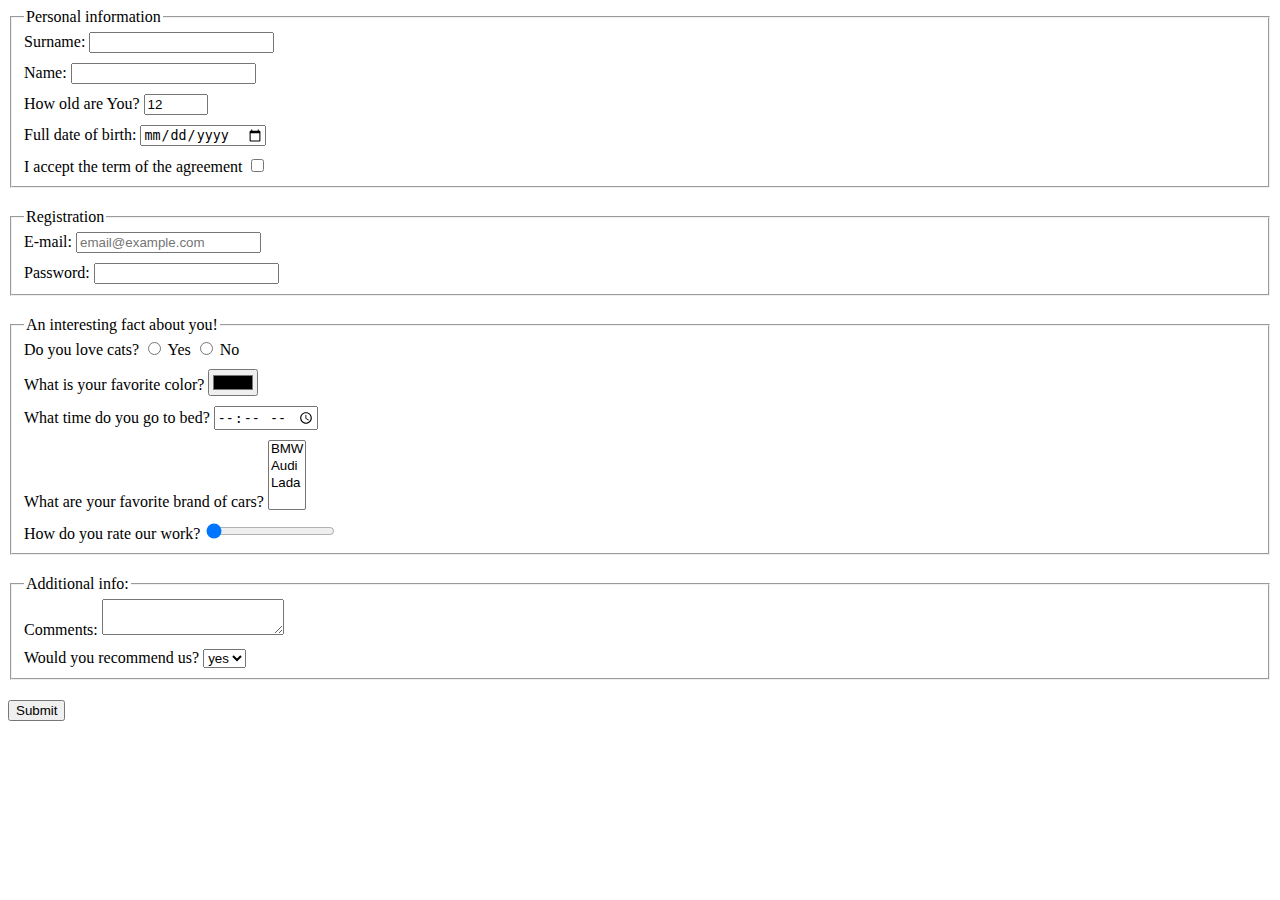
<file: index.html>
<!doctype html><html lang="en"><head><meta charset="UTF-8"><meta name="viewport" content="width=device-width, user-scalable=no, initial-scale=1.0, maximum-scale=1.0, minimum-scale=1.0"><meta http-equiv="X-UA-Compatible" content="ie=edge"><title>HTML Form</title><link rel="stylesheet" href="style.8ec57d3e.css"></head><body> <script type="text/javascript" src="main.e97352c4.js"></script> <form action="https://mate-academy-form-lesson.herokuapp.com/create-application" method="post" class="main-form"> <fieldset class="block-forms personal-block"> <legend class="title"> Personal information </legend> <div class="personal-info"> <label for="surname"> Surname: <input type="text" name="surname" id="surname" required autocomplete="off"> </label> </div> <div class="personal-info"> <label for="name"> Name: <input type="text" name="name" id="name" required autocomplete="off"> </label> </div> <div class="personal-info"> <label for="number"> How old are You? <input type="number" name="number" id="number" required min="1" max="100" value="12"> </label> </div> <div class="personal-info"> <label for="date"> Full date of birth: <input type="date" name="date" id="date" required> </label> </div> <div class="personal-info"> <label for="checkbox"> I accept the term of the agreement <input type="checkbox" name="checkbox" id="checkbox" required> </label> </div> </fieldset> <fieldset class="block-forms registration-block"> <legend class="title"> Registration </legend> <div class="registration"> <label for="email"> E-mail: <input type="email" name="email" id="email" placeholder="email@example.com" required autocomplete="off"> </label> </div> <div class="registration"> <label for="password"> Password: <input type="password" name="password" id="password" minlength="8" maxlength="33" required autocomplete="off"> </label> </div> </fieldset> <fieldset class="block-forms interesting-fact"> <legend class="title"> An interesting fact about you! </legend> <div class="interesting"> <label for="catsLove"> Do you love cats? <input type="radio" name="cats" id="yes"> <label for="yes">Yes</label> <input type="radio" name="cats" id="no"> <label for="no">No</label> </label> </div> <div class="interesting"> <label for="color"> What is your favorite color? <input type="color" name="color" id="color" required> </label> </div> <div class="interesting"> <label for="goToBed"> What time do you go to bed? <input type="time" name="goToBed" id="goToBed" required> </label> </div> <div class="interesting"> <label for="cars"> What are your favorite brand of cars? </label> <select name="cars" id="cars" multiple required> <option value="BMW">BMW</option> <option value="Audi">Audi</option> <option value="Lada">Lada</option> </select> </div> <div class="interesting"> <label for="rateWork"> How do you rate our work? <input type="range" name="rateWork" id="rateWork" min="0" max="10" value="0"> </label> </div> </fieldset> <fieldset class="block-forms add-info"> <legend class="title"> Additional info: </legend> <div class="add"> <label for="comments"> Comments: <textarea name="comments" id="comments" cols="20" rows="2">
            </textarea> </label> </div> <div class="add"> <label for="recommend"> Would you recommend us? <select name="recommend" id="recommend"> <option value="yes">yes</option> <option value="no">no</option> </select> </label> </div> </fieldset> <button type="submit">Submit</button> </form> </body></html>
</file>
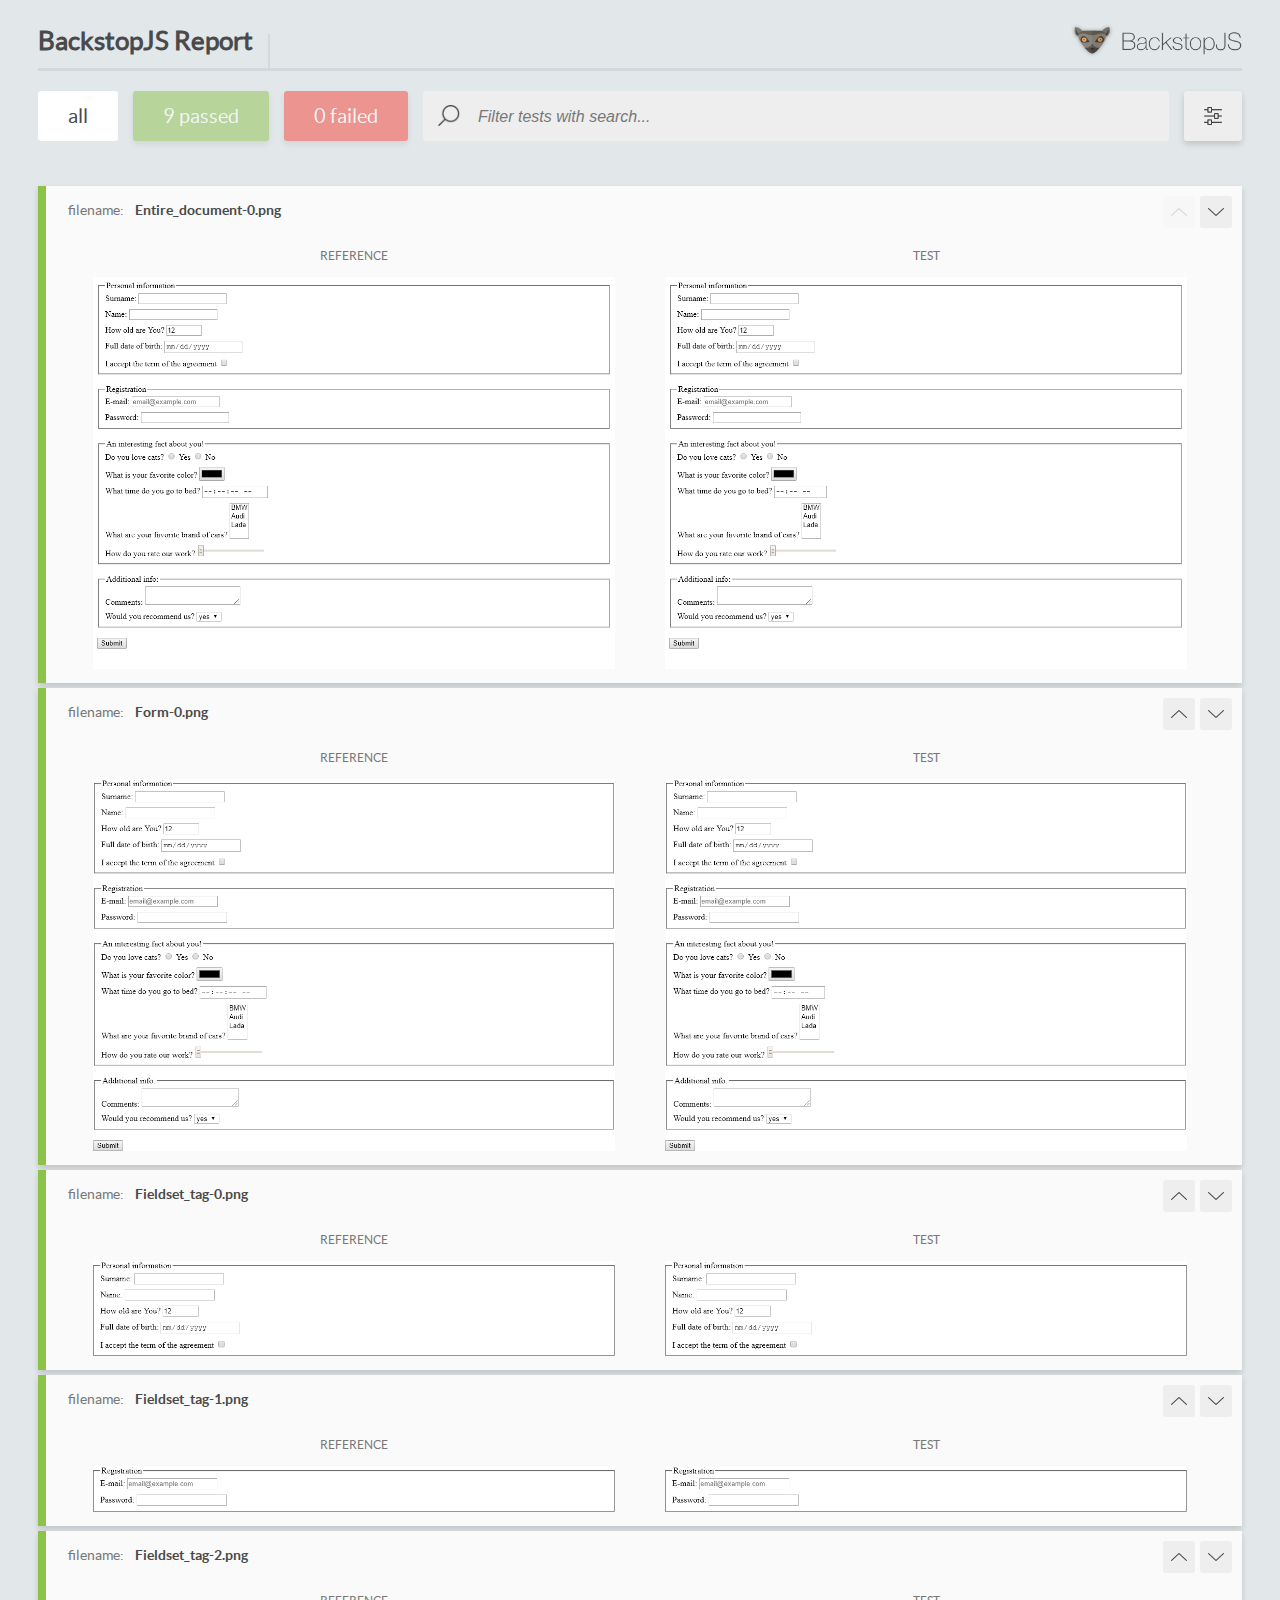
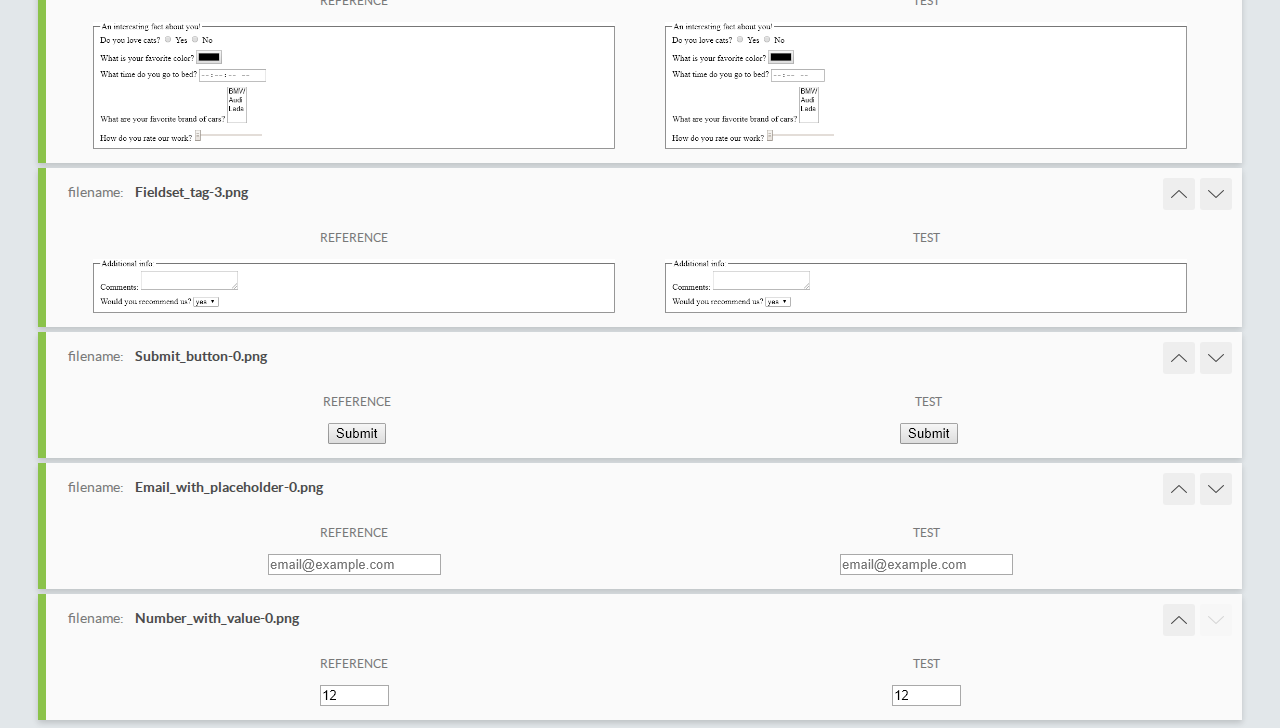
<file: report/html_report/index.html>
<!DOCTYPE html>
<html>
  <head>
    <meta charset="utf-8">
    <title>BackstopJS Report</title>

    <style>
      @font-face {
          font-family: 'latoregular';
          src: url('./assets/fonts/lato-regular-webfont.woff2') format('woff2'),
              url('./assets/fonts/lato-regular-webfont.woff') format('woff');
          font-weight: 400;
          font-style: normal;
      }
      @font-face {
          font-family: 'latobold';
          src: url('./assets/fonts/lato-bold-webfont.woff2') format('woff2'),
              url('./assets/fonts/lato-bold-webfont.woff') format('woff');
          font-weight: 700;
          font-style: normal;
      }

      .ReactModal__Body--open {
          overflow: hidden;
      }
      .ReactModal__Body--open .header {
        display: none;
      }

    </style>
  </head>
  <body style="background-color: #E2E7EA">
    <div id="root">

    </div>
    <script type="text/javascript">
      function report (report) { // eslint-disable-line no-unused-vars
        window.tests = report;
      }
    </script>
    <script type="text/javascript" src="config.js"></script>
    <script type="text/javascript" src="index_bundle.js"></script>
  </body>
</html>
</file>
<file: style.8ec57d3e.css>
.block-forms{margin-bottom:20px}.add:not(:last-child),.interesting:not(:last-child),.personal-info:not(:last-child),.registration:not(:last-child){margin-bottom:10px}
/*# sourceMappingURL=style.8ec57d3e.css.map */
</file>
